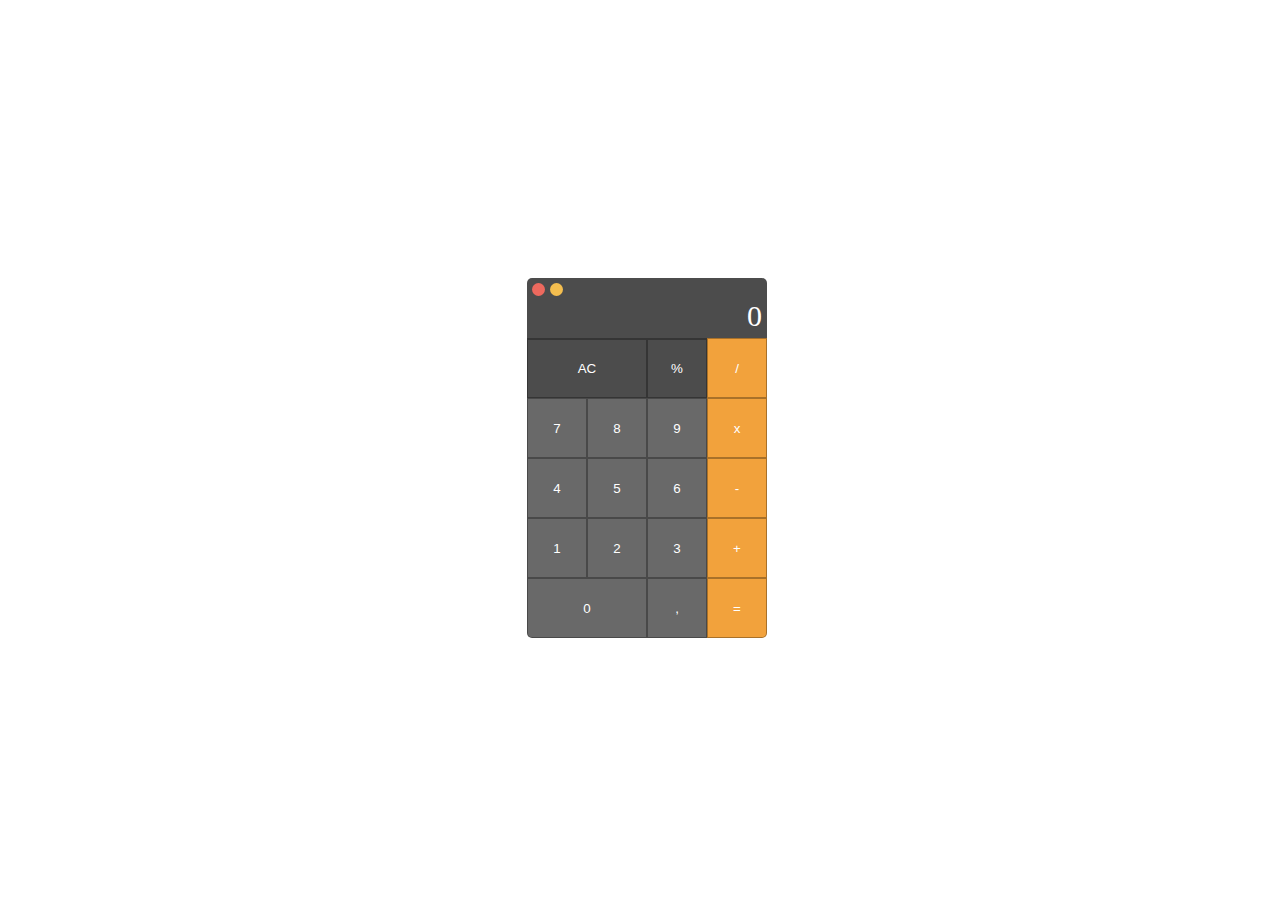
<file: calculator_js/index.html>
<!DOCTYPE html>
<html lang="en">

<head>
    <meta charset="UTF-8">
    <meta http-equiv="X-UA-Compatible" content="IE=edge">
    <meta name="viewport" content="width=device-width, initial-scale=1.0">
    <link rel="stylesheet" href="css/style.css">
    <title>Calculatrice avec JS</title>
</head>

<body>

    <div class="container">
        <div id="calculatrice">

            <div class="result">
                <div class="options">
                    <span class="quit action"><span>x</span></span>
                    <span class="reduce action"><span>-</span></span>
                    <span class="increase action"><span>+</span></span>
                </div>

                <div id="inner-result">
                    0
                </div>
            </div>

            <div class="buttons">
                <button class="darker operator bigger">AC</button>
                <button class="darker operator">%</button>
                <button class="orange operator">/</button>
                <button>7</button>
                <button>8</button>
                <button>9</button>
                <button class="orange operator">x</button>
                <button>4</button>
                <button>5</button>
                <button>6</button>
                <button class="orange operator">-</button>
                <button>1</button>
                <button>2</button>
                <button>3</button>
                <button class="orange operator">+</button>
                <button class="bigger bottom-left">0</button>
                <button>,</button>
                <button class="bottom-right orange equalSign">=</button>
            </div>

        </div>
    </div>

    <script src="js/app.js"></script>
</body>

</html>
</file>
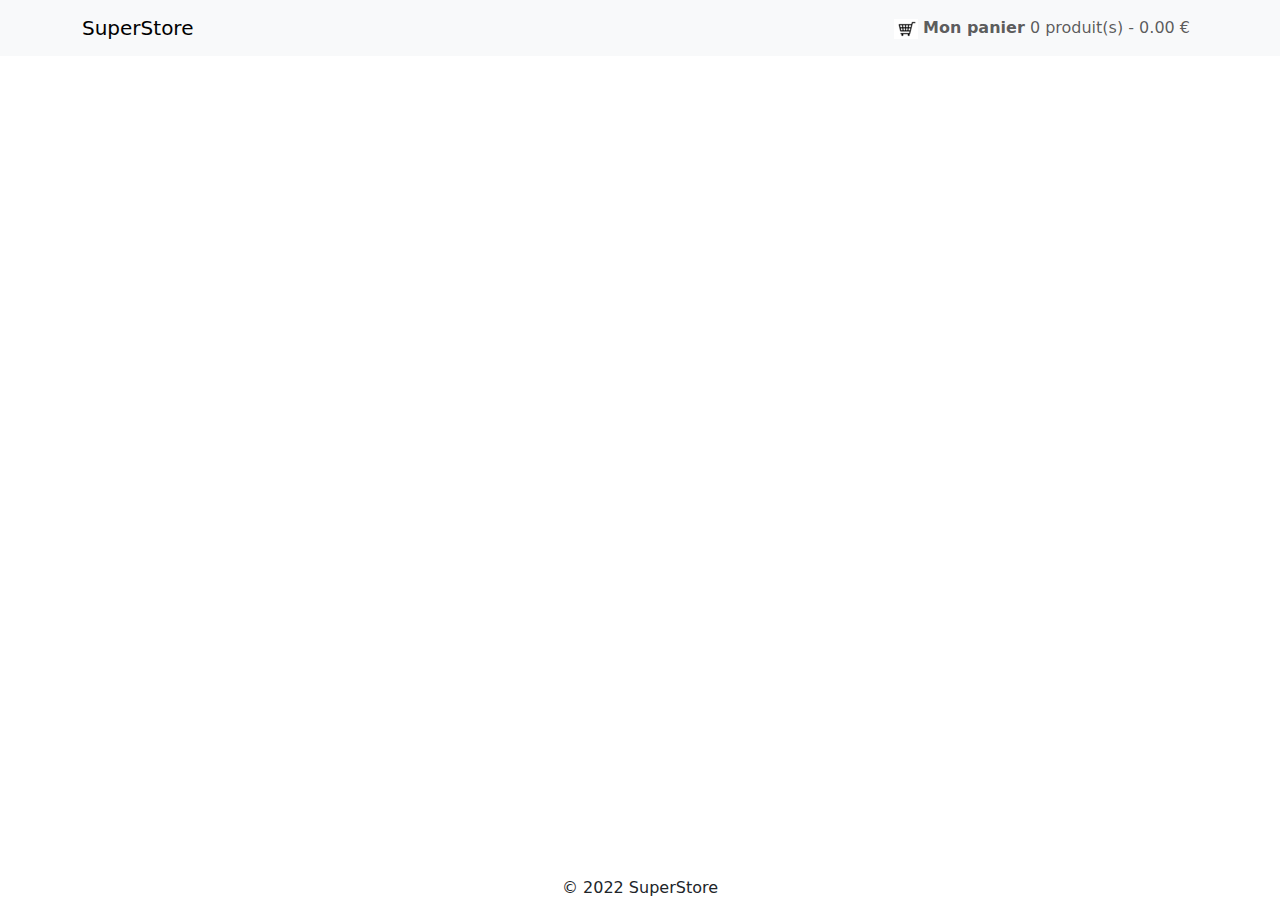
<file: cart_bootstrap_js/index.html>
<!-- /!\ 2 tasks -->

<!DOCTYPE html>
<html lang="en">

<head>
    <meta charset="UTF-8">
    <meta http-equiv="X-UA-Compatible" content="IE=edge">
    <meta name="viewport" content="width=device-width, initial-scale=1.0">
    <title>TP - Cart</title>

    <!-- Task 1 -->
    <!-- Ajouter les feuilles de styles du répertoire "assets/styles" -->
    <link rel="stylesheet" href="./assets/styles/bootstrap.min.css">
    <link rel="stylesheet" href="./assets/styles/style.css">
    
</head>

<body>

    <header class="main-header">
        <nav class="navbar navbar-expand-lg bg-body-tertiary">
            <div class="container">

                <a class="navbar-brand" href="#">SuperStore</a>

                <div class="collapse show navbar-collapse" id="main-menu">
                    <ul class="navbar-nav ms-auto mb-2 mb-lg-0">
                        <li class="nav-item">
                            <div class="nav-link">
                                <img class="cart_icon"
     src="./img/shopping-cart-icon-illustration-free-vector.png"
     alt="Cart icon">
                                <strong>Mon panier</strong>

                                <!-- Nombre de produits dans le panier -->
                                <span id="products">0</span> produit(s) -

                                <!-- Montant total du panier -->
                                <span id="amount">0.00</span> &euro;

                            </div>
                        </li>
                    </ul>
                </div>
            </div>
        </nav>
    </header>

    <div class="main-content">
        <div class="container">
            <div id="catalog">
                
                <!-- ICI, LA LISTE DES PRODUITS -->


                <!-- POUR INFO, LA STRUCTURE HTML DE LA VUE D'UN PRODUIT -->
                <!-- 
                <div class="product">
                    <div class="flex-shrink-0"><img alt="Pâtes Torsades Turini"
                            src="https://fd8-photos.leclercdrive.fr/image.ashx?id=2476932&amp;use=d&amp;cat=p&amp;typeid=i">
                    </div>
                    <div class="flex-grow-1 ms-3">
                        <h5>Pâtes Torsades Turini</h5>
                        <p>Torsades Turini - 500g</p>
                        <div class="d-flex">
                            <div class="price me-auto">0.77 €</div>
                            <button class="btn btn-sm btn-primary" data-id="1" data-price="0.77">Ajouter au panier</button>
                        </div>
                    </div>
                </div>
                -->

            
            </div><!-- End #catalog -->
        </div>
    </div>

    <footer class="main-footer">
        <div class="container">
            <div class="text-center">
                &copy; 2022 SuperStore
            </div>
        </div>
    </footer>

    <!-- Task 2 -->
    <script src="./assets/js/script.js"></script>
    
</body>
</html>
</file>
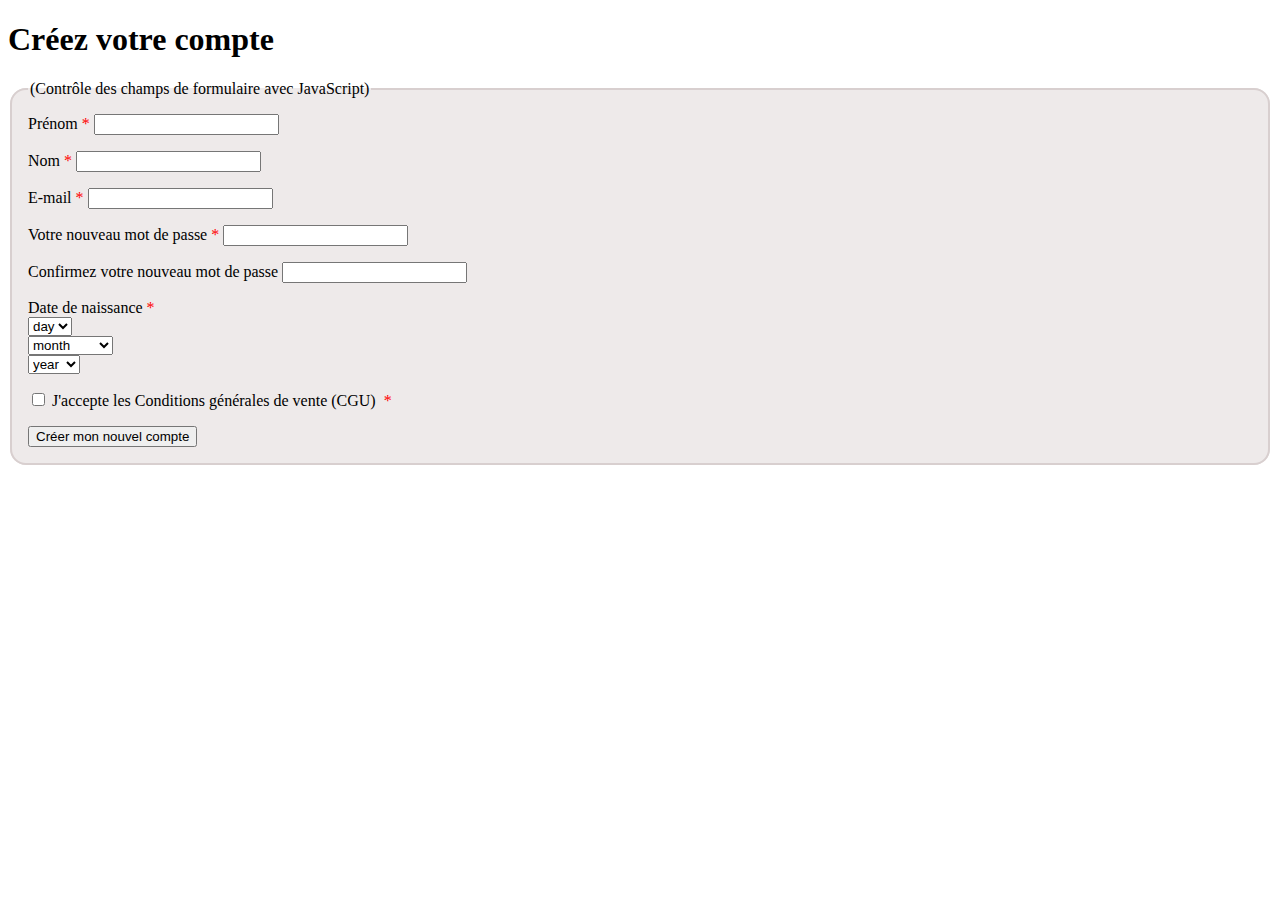
<file: form_controls_js/index.html>
<!DOCTYPE html>
<html lang="fr">
<head>
    <meta charset="UTF-8">
    <meta http-equiv="X-UA-Compatible" content="IE=edge">
    <meta name="viewport" content="width=device-width, initial-scale=1.0">
    <title>Contrôle de formulaire</title>
    <link href="https://cdn.jsdelivr.net/npm/bootstrap@5.3.0-alpha1/dist/css/bootstrap.min.css" rel="stylesheet" integrity="sha384-GLhlTQ8iRABdZLl6O3oVMWSktQOp6b7In1Zl3/Jr59b6EGGoI1aFkw7cmDA6j6gD" crossorigin="anonymous">
    <link rel="stylesheet" href="style.css">
</head>
<body>
    
    <div class="container">
        <div class="row">
            <div class="col-md-6 offset-md-3">
                
                <h1>Créez votre compte</h1>
                
                <form method="post" novalidate>
                    <fieldset>
                        <legend>(Contrôle des champs de formulaire avec JavaScript)</legend>
                        <!-- Firstname -->
                        <div class="form-group">
                            <label for="firstname">Prénom</label>
                            <input type="text" name="firstname" id="firstname" class="form-control" required>
                        </div>
                        
                        <!-- Lastname -->
                        <div class="form-group">
                            <label for="lastname">Nom</label>
                            <input type="text" name="lastname" id="lastname" class="form-control" required>
                        </div>
                        
                        <!-- Email -->
                        <div class="form-group">
                            <label for="email">E-mail</label>
                            <input type="email" name="email" id="email" class="form-control" required>
                        </div>
                        
                        <!-- Mot de passe -->
                        <div class="form-group">
                            <label for="password">Votre nouveau mot de passe</label>
                            <input type="text" name="password" id="password" class="form-control" required>
                        </div>
                        
                        <!-- Password confirm -->
                        <div class="form-group">
                            <label for="confirm_password">Confirmez votre nouveau mot de passe</label>
                            <input type="text" name="confirmpwd" id="confirm_password" class="form-control">
                        </div>
                        
                        <!-- Birthdate -->
                        <div class="form-group">
                            <label for="birthdate">Date de naissance</label>
                            <div class="row">
                                <div class="col-4">
                                    <select name="birthdate[day]" id="birthdate" class="form-control" required>
                                        <option selected disabled>day</option>
                                    </select>
                                </div>
                                <div class="col-4">
                                    <select name="birthdate[month]" class="form-control" required>
                                        <option selected disabled>month</option>
                                    </select>
                                </div>
                                <div class="col-4">
                                    <select name="birthdate[year]" class="form-control" required>
                                        <option selected disabled>year</option>
                                    </select>
                                </div>
                            </div>
                        </div>
                        
                        <!-- Acceptation des Conditions Generale d'Utilisation (cgu) -->
                        <div class="form-group">
                            <label>
                                <input type="checkbox" name="agreeTerms" required>
                                J'accepte les Conditions générales de vente (CGU)
                            </label>
                        </div>
                        
                        <button type="submit" class="btn btn-primary">Créer mon nouvel compte</button>
                    </fieldset>
                </form>
                
            </div>
        </div>
    </div>
    
    <script src="./script.js"></script>
</body>
</html>
</file>
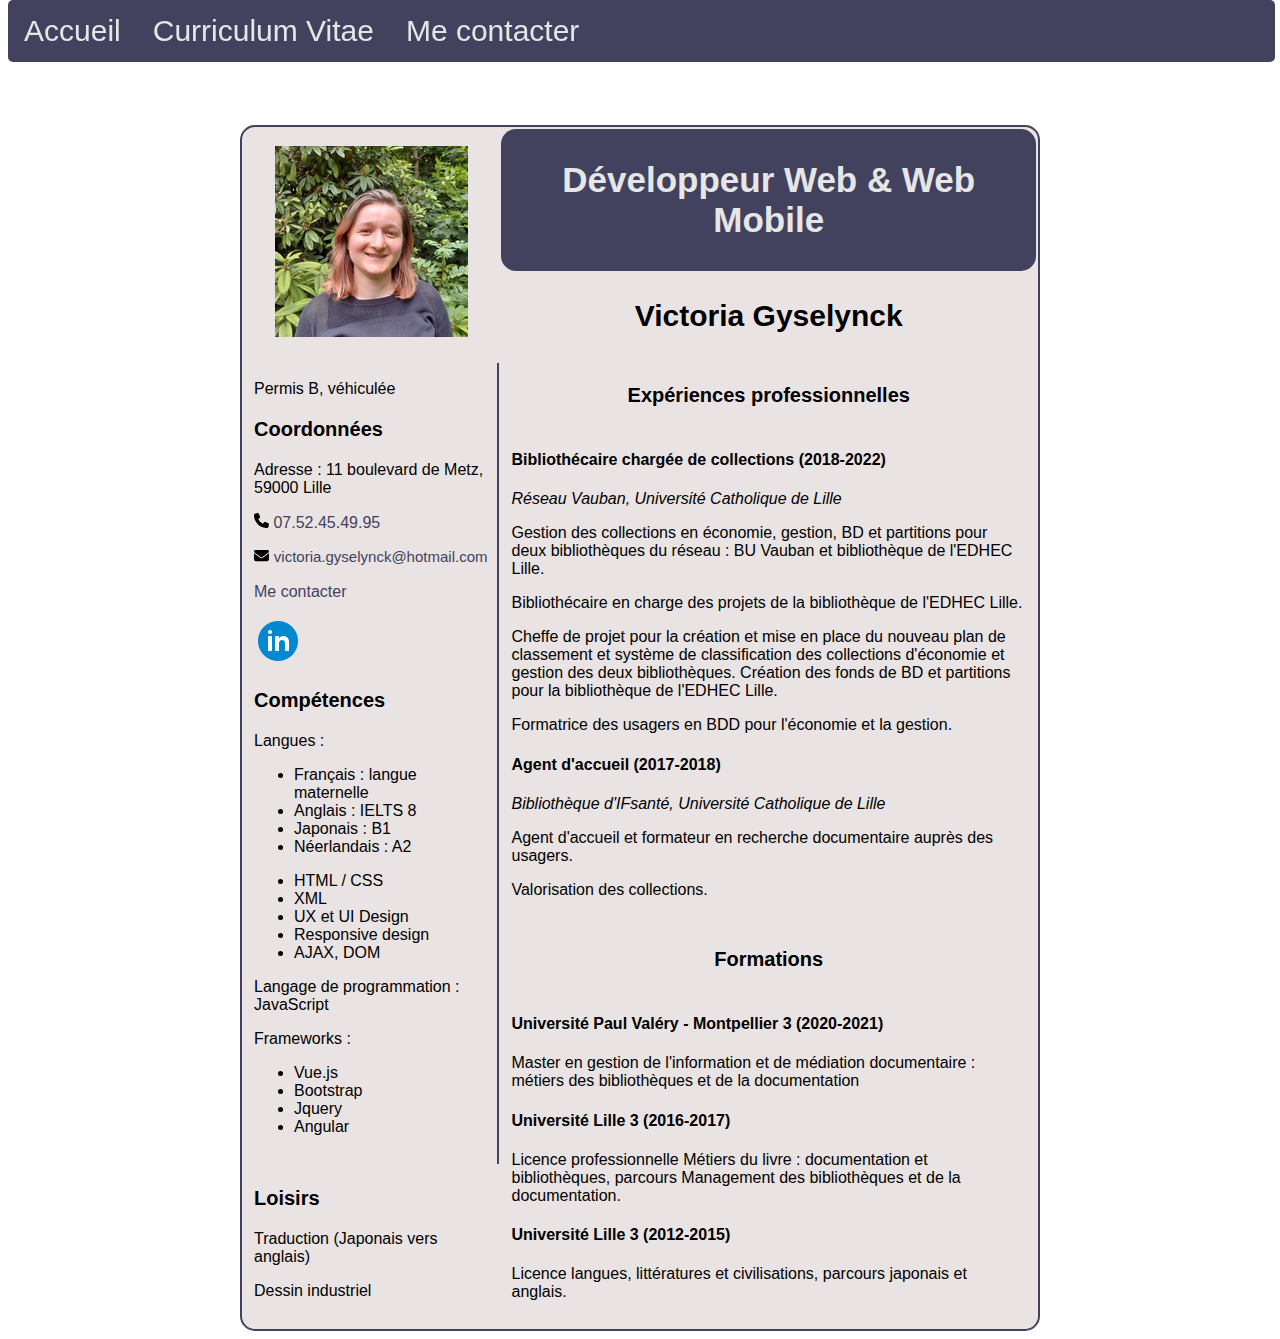
<file: form_cv_html_css/index.html>
<!DOCTYPE html>
<html lang="fr">
<head>
    <meta charset="UTF-8">
    <meta name="description" content="Victoria Gyselynck, développeur web en blablabla noter les languages/compétences">
    <meta name="keywords" content="développeur, web, JavaScript, nord, responsive, vue.js, ajax, jquery, angular, mobile">
    <meta name="viewport" content="width=device-width, initial-scale=1.0">
    <title>CV</title>
    <link rel="stylesheet" href="cv.css">
    <link rel="stylesheet" href="pagesite.css">
</head>
<body>
    <div class="navbar">
        <ul>
            <li><a href="contact.html">Accueil</a></li>
            <li><a href="index.html">Curriculum Vitae</a></li>
            <li><a href="contact.html">Me contacter</a></li>
        </ul>
    </div> 
    <div class="form_container">
        <table class="tableaustyle">
            <tbody>
                <tr>
                    <td rowspan="2">
                        <p class="photocv">
                            <img src="img/photocv2.png" alt="Photo de CV">
                        </p>
                    </td>
                    <td class="cv">
                        <p>
                            <h1>Développeur Web & Web Mobile</h1>
                        </p>
                    </td>
                </tr>
                <tr>
                    
                    <td>
                        <div class="nom">
                            <h2>Victoria Gyselynck</h2>
                        </div>
                    </td>
                </tr>
                <tr>
                </tr>
                <!-- Coordonnées et compétences-->
                <tr>
                    <td class="skills" rowspan="4">
                        <p>Permis B, véhiculée</p>
                        <p class="coordo">
                            Coordonnées
                        </p>
                        <p>
                            Adresse : 11 boulevard de Metz, 59000 Lille
                        </p>
                        <p> 
                            <!-- <input  class="tel" style="tel" id="tel" name="tel" placeholder="07.52.45.49.95"/> -->
                            <label for="tel">
                                <img src="./img/phone-solid.svg" alt="Image de téléphone">
                            </label>
                            <a class="tel" href="tel:0752454995">07.52.45.49.95</a>
                        </p>
                        <p>
                            <label for="mail">
                                <img src="./img/envelope-solid.svg" alt="Image de courrier">
                            </label>
                            <a class="mail" href="mailto:victoria.gyselynck@hotmail.com">victoria.gyselynck@hotmail.com</a>
                        </p>
                        
                        <a class="me_contacter" href="contact.html">Me contacter</a>
                    </p>
                    <div class="icone-linkedin">
                        <img src="img/linkedin.png" alt="Icône LinkedIn">
                        <!-- mettre un bouton pour linkedin et un bouton pour github-->
                    </div>
                    <p class="compet">Compétences</p>
                    <p>Langues :</p>
                    <ul>
                        <li>Français : langue maternelle</li> 
                        <li>Anglais : IELTS 8</li>
                        <li>Japonais : B1</li>
                        <li>Néerlandais : A2</li>
                    </ul>
                    <ul>
                        <li>HTML / CSS</li> 
                        <li>XML</li> 
                        <li>UX et UI Design</li>
                        <li>Responsive design</li>
                        <li>AJAX, DOM</li>
                    </ul>
                </p>Langage de programmation : JavaScript</p>
                <p>Frameworks :</p>
                <ul>
                    <!-- mettre des icones  -->
                    <li>Vue.js</li>
                    <li>Bootstrap</li>
                    <li>Jquery</li>
                    <li>Angular</li>
                </ul>
            </td>
            <!-- Expériences professionnelles -->
            <td class="xptitle">
                <p>
                    <h3>Expériences professionnelles</h3>
                    
                </p>
                
            </td>
        </tr>
        <tr>
            <td class="xp">
                <div class="xp1">   
                    <p>
                        <h4>Bibliothécaire chargée de collections (2018-2022)</h4>
                    </p>
                    <p>
                        <I>Réseau Vauban, Université Catholique de Lille</I>
                    </p>
                    <p>
                        Gestion des collections en économie, gestion, BD et partitions pour deux bibliothèques du réseau : BU Vauban et bibliothèque de l'EDHEC Lille. 
                    </p>
                    <p>
                        Bibliothécaire en charge des projets de la bibliothèque de l'EDHEC Lille.
                    </p>
                    <p>
                        Cheffe de projet pour la création et mise en place du nouveau
                        plan de classement et système de classification des collections
                        d'économie et gestion des deux bibliothèques.
                        Création des fonds de BD et partitions pour la bibliothèque de
                        l'EDHEC Lille.
                    </p>
                    <p>
                        Formatrice des usagers en BDD pour l'économie et la gestion.
                    </p>
                </div> 
                <div class="xp2">
                    <p>
                        <h4>Agent d'accueil (2017-2018)</h4>
                    </p>
                    <p>
                        <I>Bibliothèque d'IFsanté, Université Catholique de Lille</I>
                    </p>
                    <p>
                        Agent d'accueil et formateur en recherche
                        documentaire auprès des usagers.  
                    </p>
                    <p>
                        Valorisation des collections.
                    </p>
                </div>
            </td>
        </tr>
        <!-- Formations -->
        <tr rowspan="2">
            <td class="formtitle">
                <p>
                    <h3>Formations</h3>
                </p>
            </td>
        </tr>
        <tr>
            <td class="form" rowspan="2">
                <p>
                    <h4>Université Paul Valéry - Montpellier 3 (2020-2021)</h4>
                </p>
                <p>
                    Master en gestion de l'information et de médiation documentaire : métiers des bibliothèques et de la documentation
                </p>
                <p>
                    <h4>Université Lille 3 (2016-2017)</h4>
                </p>
                <p>
                    Licence professionnelle Métiers du livre :
                    documentation et bibliothèques, parcours
                    Management des bibliothèques et de la
                    documentation.
                </p>
                <p>
                    <h4>Université Lille 3 (2012-2015)</h4>
                </p>
                <p>
                    Licence langues, littératures et civilisations, parcours
                    japonais et anglais.
                </p>
            </td>
            
        </tr>
        <!-- Loisirs -->
        <tr>
            <td class="loisirs2">
                <p>
                    <h3>Loisirs</h3>
                </p>
                <p>
                    Traduction (Japonais vers anglais)
                </p>
                <p>
                    Dessin industriel
                </p>
            </td>
        </tr>
    </tbody>
</table>
</body>
</html>
</file>
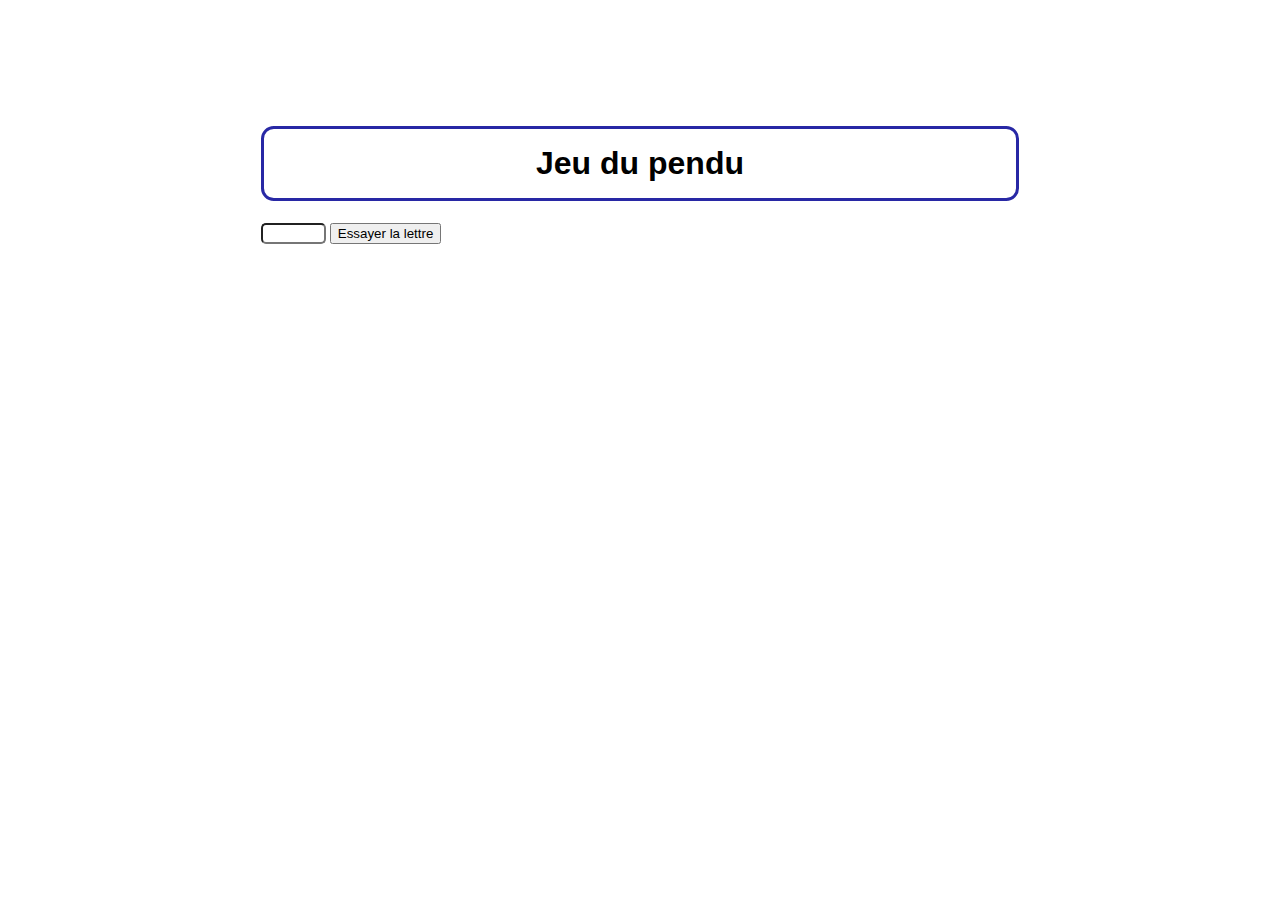
<file: hangman/index.html>
<!DOCTYPE html>
<html lang="en">
<head>
    <meta charset="UTF-8">
    <meta http-equiv="X-UA-Compatible" content="IE=edge">
    <meta name="viewport" content="width=device-width, initial-scale=1.0">
    <link rel="stylesheet" href="style.css">
    <title>Jeu du pendu</title>
</head>
<body>
    <div class="container">
         <h1>Jeu du pendu</h1>
        <div>
            <input type="text" class="letters" id="letter" maxlength="1" size="5">
            <button class="letter" id="btn_letter">Essayer la lettre</button>
        </div>
        <div class="divLettersList">

        </div>
        <div class="divGame">

        </div>
    </div>
    <script src="./script.js"></script>
</body>
</html>
</file>
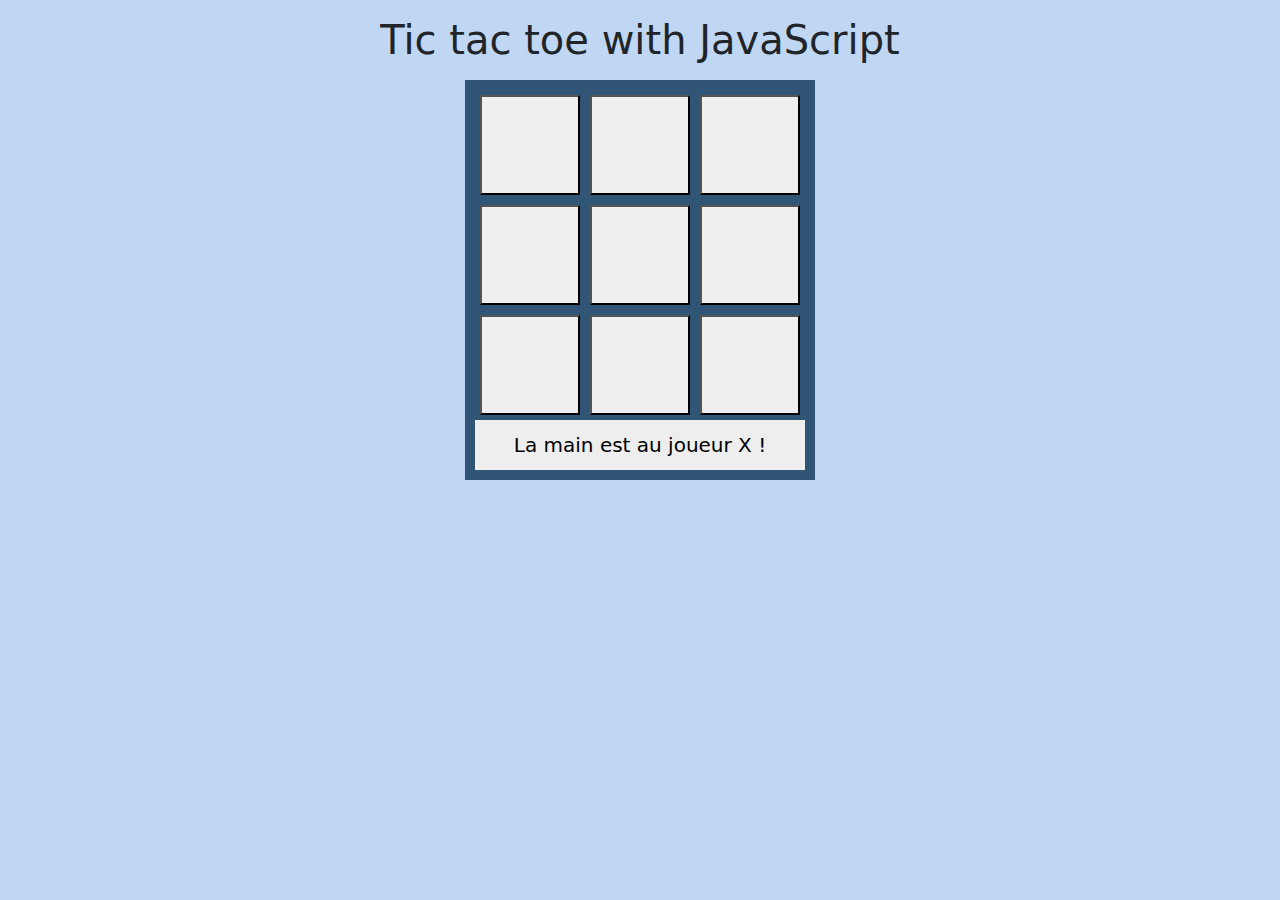
<file: tic_tac_toe_js/index.html>
<!DOCTYPE html>
<html lang="fr">
<head>
    <meta charset="UTF-8">
    <meta http-equiv="X-UA-Compatible" content="IE=edge">
    <meta name="viewport" content="width=device-width, initial-scale=1.0">
    <link rel="stylesheet" href="https://cdn.jsdelivr.net/npm/bootstrap@5.3.0-alpha2/dist/css/bootstrap.min.css">
    <link rel="stylesheet" href="style.css">
    <title>Tic tac toe</title>
</head>
<body>
    <div class="container">
      <p>
        <h1>Tic tac toe with JavaScript</h1>
      </p>
        <div id="game">
          <div>
            <button></button>
            <button></button>
            <button></button>
          </div>
          <div>
            <button></button>
            <button></button>
            <button></button>
          </div>
          <div>
            <button></button>
            <button></button>
            <button></button>
          </div>
          <div id="gameStatus"></div>
        </div> 
      <script src="./script.js"></script>
</body>
</html>
</file>
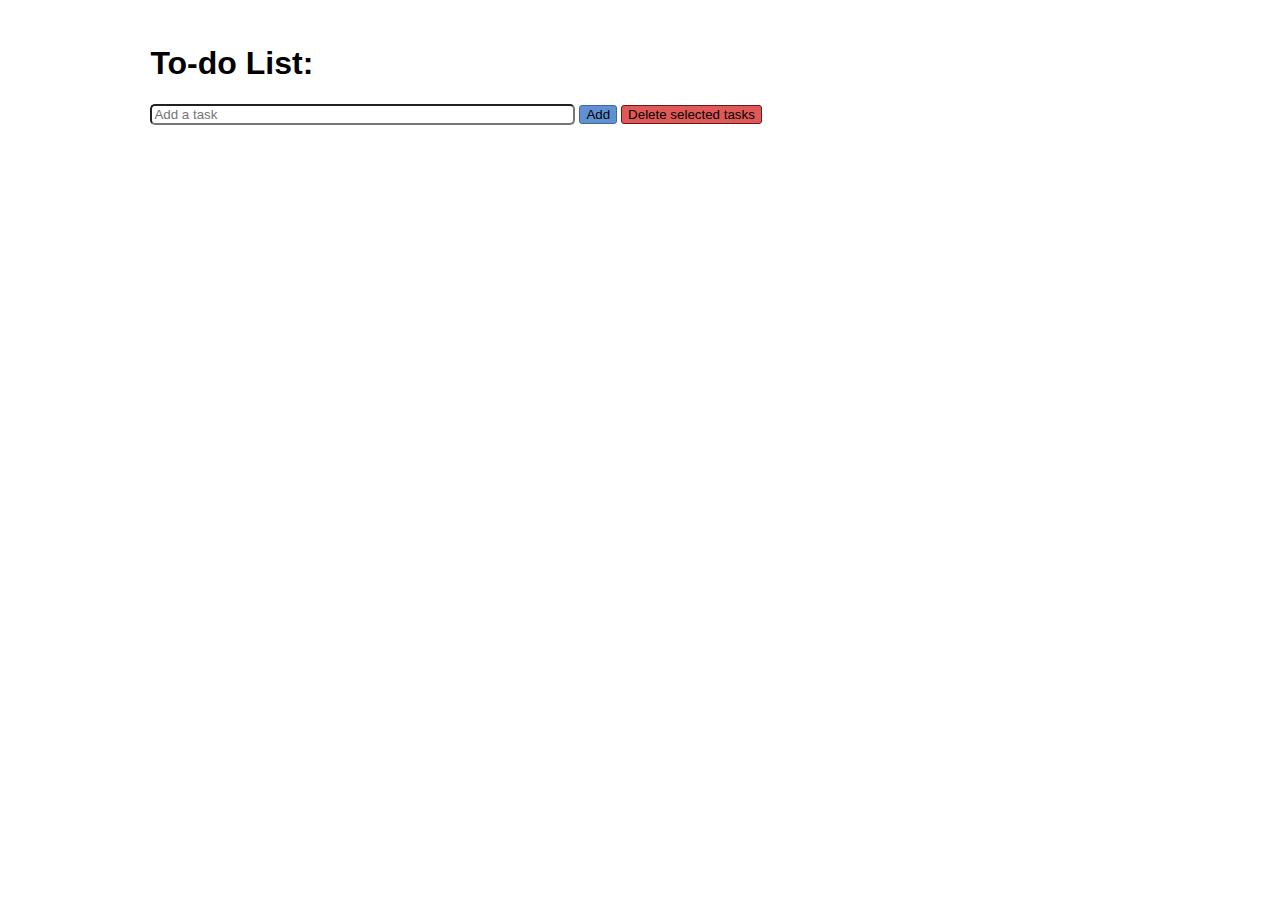
<file: Todo_List/index.html>
<!DOCTYPE html>
<html lang="fr">
<head>
    <meta charset="UTF-8">
    <meta http-equiv="X-UA-Compatible" content="IE=edge">
    <meta name="viewport" content="width=device-width, initial-scale=1.0">
    <link rel="stylesheet" href="style.css">
    <title>To-do list</title>
</head>
<body>
<main class="container" id="root">
    <h1>To-do List:</h1>
    <div class="todo-form">
        <input type="text" class="todo-input" placeholder="Add a task" size="50">
        <button id="add_Btn">Add</button>
        <button class="todo_list_item-delete" id="delete_Btn">Delete selected tasks</button>
    </div>
    <ul class="todo-list">
<p>

</p>
    </ul>
</main>
    <script src="./script.js"></script>
</body>
</html>
</file>
<file: calculator_js/css/style.css>
* {
    box-sizing: border-box;
}

body {
    height: 100vh;
    width: 100vw;   
    display: flex;
    justify-content: center;
    align-items: center;
}

#calculatrice {
    width: 242px;
}

.result {
    height: 60px;
    width: 240px;
    border-radius: 5px 5px 0 0;
    position: relative;
    background-color: #4c4c4c;
}

.options {
    position: absolute;
    top: 5px;
    left: 5px;
    display: flex;
}

span {
    width: 13px;
    height: 13px;
    border-radius: 50%;
    cursor: pointer;
    display: flex;
    justify-content: center;
    align-items: center;
    font-size: 14px;
    font-weight: bold;
    color: rgba(0, 0, 0, 0);
}

.quit {
    background-color: #ed695e;
}

.reduce {
    background-color: #f4be4f;
    margin: 0 5px;
}

.increase {
    background-color: #61c554;
    display: none;
    margin: 0 5px;
}

#inner-result {
    position: absolute;
    bottom: 5px;
    right: 5px;
    color: white;
    font-size: 30px;
}

.buttons {
    height: 300px;
    display: flex;
    flex-wrap: wrap;
    overflow: hidden;
    transition: all .5s ease-in-out;
}

button {
    height: 60px;
    width: 60px;
    background-color: #696969;
    color: white;
    cursor: pointer;
    border: none;
    border: 1px solid rgba(0, 0, 0, 0.3);
}

.bigger {
    width: 120px;
}

.darker {
    background-color: #4c4c4c;
    border-top: 2px solid rgba(0, 0, 0, 0.3);
}

.orange {
    background-color: #f2a23c;
}

.bottom-left {
    border-radius: 0 0 0 5px;
}

.bottom-right {
    border-radius: 0 0 5px 0;
}

.text-opacity {
    color: rgba(0, 0, 0, 0.5);
}

.hide {
    height: 0px !important;
}
</file>
<file: cart_bootstrap_js/assets/styles/style.css>
body {
    min-height:100vh;
    display:flex;
    flex-direction:column;
}
.main-content {
    flex-grow:1;
    margin-top: 3rem;
    margin-bottom: 3rem;
}

.product {
    display: flex;
    border-radius: 5px;
    padding: 1rem;
    background-color: rgb(248,249,250);
    border: 3px solid grey;
}
.product + .product {
    margin-top: 2rem;
}

.product img {
    width: 100px;
}
</file>
<file: form_controls_js/style.css>
.form-group {
    margin-bottom: 1rem;
}

label.required::after {
    content: "*";
    color: red;
    margin-left: 4px;
}

.error {
    color: red
}

fieldset {
    border: 2px solid rgb(216, 207, 207);
    border-radius: 1rem;
    padding: 1rem;
    background-color: rgb(238, 234, 234);
}

legend {
    font-size: 1rem;
}
</file>
<file: form_cv_html_css/cv.css>
:root {
    --darkblue: rgb(66, 66, 95);
    --lightblue: rgb(233, 227, 227);
    --whitenavbar: white;
  }

.tableaustyle {
    border: 2px solid var(--darkblue);
    margin: auto;
    min-width: 600px;
    width: 800px;
    height: auto;
    background-color: var(--lightblue);
    margin-top: 125px;
    border-radius: 15px;
    /* background-image: url('');
    background-size: 100%; permet de prendre un lien internet et mettre une image comme background. background-size permet de mettre l'image à l'échelle que l'on veut. Ici : tout le tableau, donc 100% */
}

tr, td {
    text-align: center;
}

.cv {
    font-size: 30px ;
    background-color: var(--darkblue);
    color:var(--whitenavbar);
    border-radius: 15px;

}


.xp, .form, .skills, .loisirs2 {
    text-align: left;
    padding: 0px 10px 10px 10px;
    
}

.skills, .loisirs {
   width: auto;
}

.formtitle, .xptitle, .compet,.coordo {
    font-size: 20px;
    font-weight: bolder;
}

.skills {
    border-right: 2px solid var(--darkblue);
}

h1 {
    font-size: 35px;
}

h2 {
    font-size: 30px;
}

h3 {
    font-size: 20px;
}

.tel, .me_contacter, .mail {
    color: var(--darkblue);
    text-decoration: none;
}

.tel:hover {
    color: red;
    text-decoration: underline;
}

.me_contacter:hover {
    color: red;
    text-decoration: underline;
}

.mail:hover {
    color: red;
    text-decoration: underline;
}

.mail {
    font-size: 15px;
    float: right;
}
/* 
.icone-linkedin {
    width: 5px !important;
    height: 5px !important;
    font-size: 50% !important;
    background-size: 5px !important;
    text-align: center !important;
} */

.photocv:hover {
    opacity: 50%;
}
</file>
<file: form_cv_html_css/pagesite.css>
:root {
  --darkblue: rgb(66, 66, 95);
  --lightblue: rgb(233, 227, 227);
  --whitenavbar: rgb(230, 230, 230);
}

* {
  font-family: Arial, Helvetica, sans-serif;
}

.navbar ul {
  list-style-type: none;
  margin: 0;
  padding: 0;
  overflow: auto;
  background-color: var(--darkblue);
  border-radius: 5px;
  position: fixed;
  top: 0%;
  width: 99%;
  z-index: 1;
}

.navbar li {
  float: left;
  font-size: 30px;
}

.navbar li a {
  display: block;
  color: var(--whitenavbar);
  text-align: center;
  padding: 14px 16px;
  text-decoration: none;

}

.navbar a:hover {
  background-color: var(--lightblue);
  color: black;
}
</file>
<file: hangman/style.css>
.container {
    margin: 10% 20% 0 20%
}

input {
    border-radius: 5px;
}

h1 {
    border: 3px solid rgb(40, 40, 165);
    border-radius: 0.8rem;
    padding: 1rem;
    text-align: center;
}

h1, button, input {
    font-family: 'Lucida Sans', 'Lucida Sans Regular', 'Lucida Grande', 'Lucida Sans Unicode', Geneva, Verdana, sans-serif;
}

/* button {
    font-size: 1rem;
    border: 3px solid rgb(109, 121, 175);
    border-radius: 0.4rem;
    background-color: rgb(109, 121, 175);
} */

.divLettersList {
    float: right
}

.divGame {
    display: flex;
    margin-top: 15%;
    justify-content: center;
}
</file>
<file: tic_tac_toe_js/style.css>
body {
    background-color: rgba(145, 184, 235, 0.568);
    text-align: center;
  }
  #game {
    display: inline-block;
    background-color: rgba(13, 55, 88, 0.808);
    margin: 0 auto;
    padding: 10px;
  }
  
  #game div {
    margin: 0 auto;
    overflow: hidden;
  }
  
  #game button {
    width: 100px;
    height: 100px;
    font-weight: bold;
    font-size: 50px;
    margin: 5px;
    float:left;
  }
  
  #gameStatus {
    color: black;
    background: #eee;
    padding: 10px 0;
    text-align: center;
    font-size: 20px;
  }
</file>
<file: Todo_List/style.css>
li {
    padding: 0.2rem;
    list-style-type: none;
}

.container {
    margin: 0 10% 0 10%;
    padding: 1rem;
}

h1, #delete_Btn, #add_Btn, li {
    font-family: 'Lucida Sans', 'Lucida Sans Regular', 'Lucida Grande', 'Lucida Sans Unicode', Geneva, Verdana, sans-serif;
}

input {
    border-radius: 5px;
}

#add_Btn {
    background-color: rgb(95, 145, 211);
    border: 1px solid  rgb(70, 104, 150);
    border-radius: 3px;
}

#delete_Btn {
    background-color: rgb(224, 89, 89);
    border: 1px solid  rgb(107, 25, 25);
    border-radius: 3px;
}
</file>
